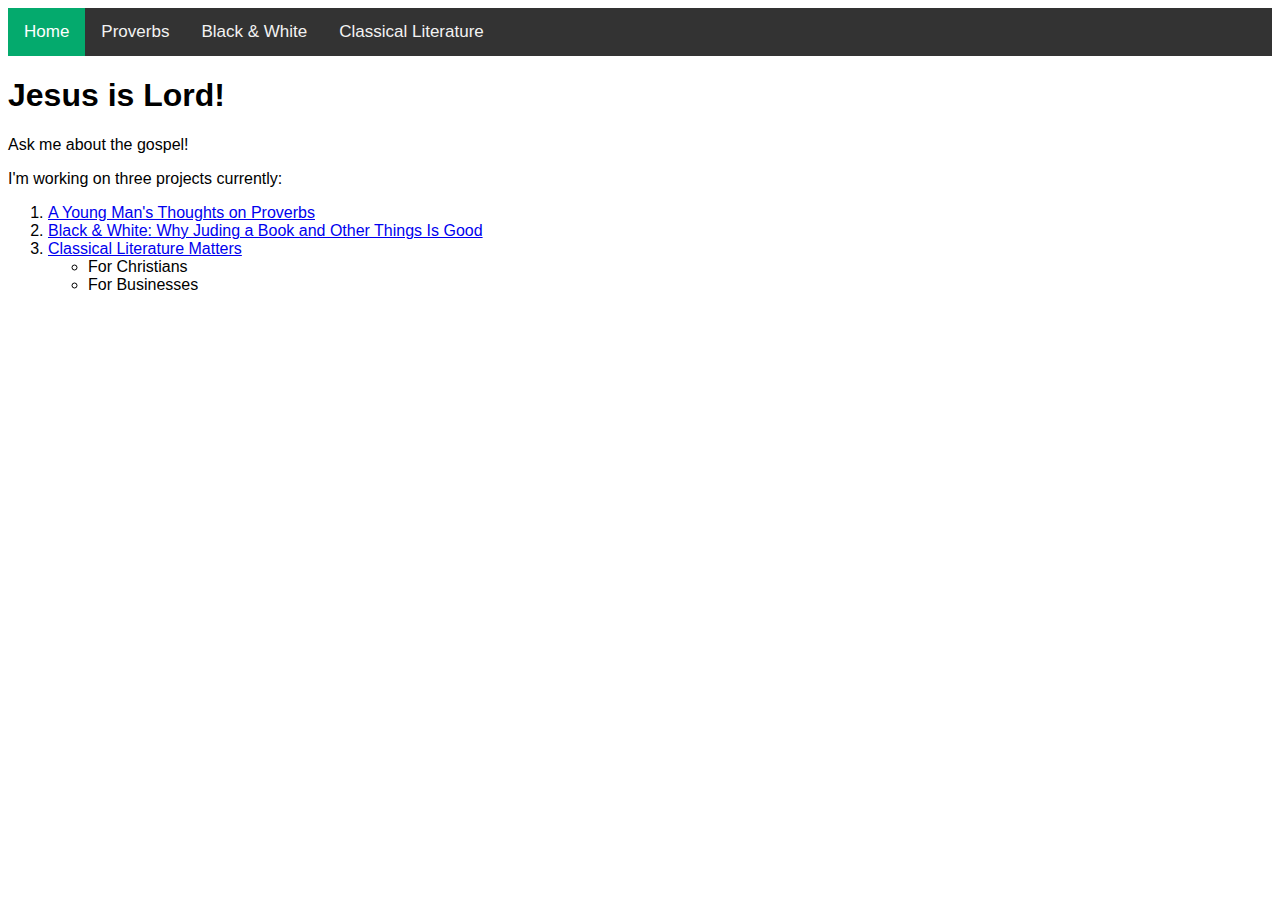
<file: index.html>
<!DOCTYPE html>
<html>
<head>
  <link rel="stylesheet" href="./stylesheet.css">
  <title>Just Jon Wright</title>
</head>
<body>
<div class="topnav">
  <a class="active" href="./index.html">Home</a>
  <a href="./a-young-mans-thoughts-on-proverbs.html">Proverbs</a>
  <a href="./black-and-white.html">Black & White</a>
  <a href="./classical-literature-matters.html">Classical Literature</a>
</div>
  <h1>Jesus is Lord!</h1>
  <p>Ask me about the gospel!</p>
  <p>I'm working on three projects currently:
    <ol>
      <li><a href=https://justjonwright.github.io/a-young-mans-thoughts-on-proverbs>A Young Man's Thoughts on Proverbs</a></li>
      <li><a href=https://justjonwright.github.io/black-and-white.html>Black & White: Why Juding a Book and Other Things Is Good</a></li>
      <li><a href=https://justjonwright.github.io/classical-literature-matters.html>Classical Literature Matters</a></li>
    <ul>
      <li>For Christians</li>
      <li>For Businesses</li>
    </ul>
    </ol>
  </p>
</body>
</html>
</file>
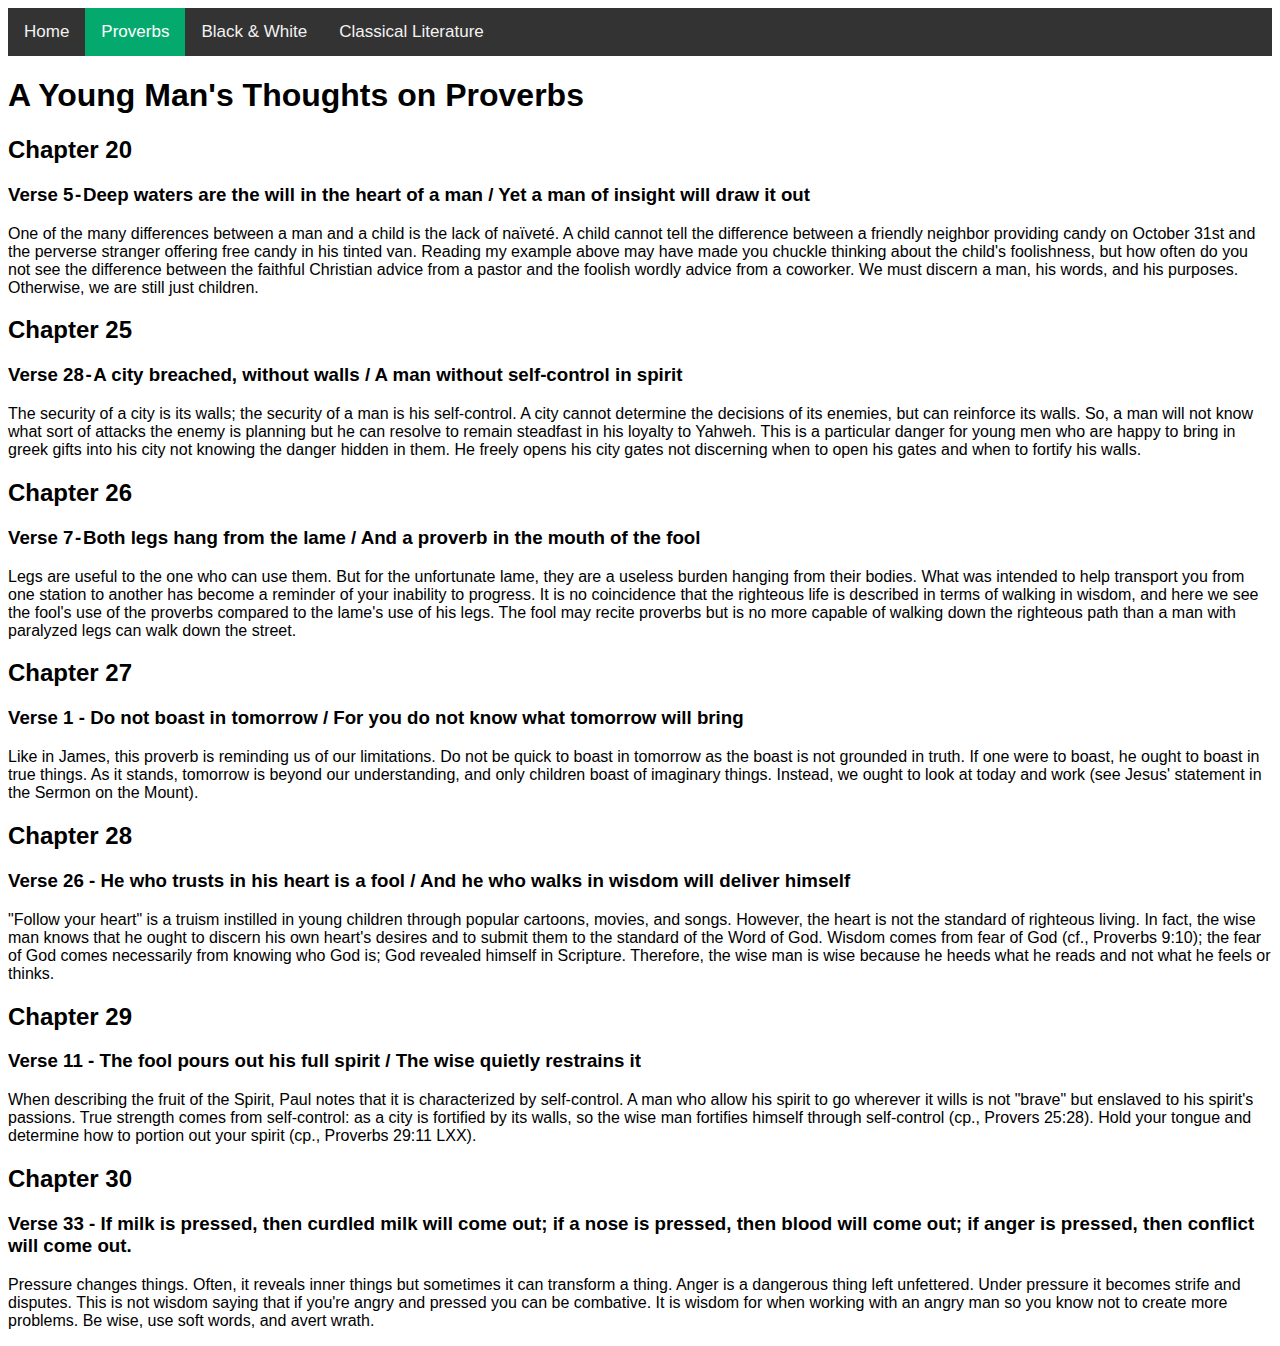
<file: a-young-mans-thoughts-on-proverbs.html>
<!DOCTYPE html>
<html>
<head>
  <link rel="stylesheet" href="./stylesheet.css">
  <title>Proverbs</title>
</head>
<body>
<div class="topnav">
  <a href="./index.html">Home</a>
  <a class="active" href="./a-young-mans-thoughts-on-proverbs.html">Proverbs</a>
  <a href="./black-and-white.html">Black & White</a>
  <a href="./classical-literature-matters.html">Classical Literature</a>
</div>
<h1>A Young Man's Thoughts on Proverbs</h1>
  <h2>Chapter 20</h2>
    <h3>Verse 5 - Deep waters are the will in the heart of a man / Yet a man of insight will draw it out</h3>
      <p>One of the many differences between a man and a child is the lack of naïveté. A child cannot tell the difference between a friendly neighbor providing candy on October 31st and the perverse stranger offering free candy in his tinted van. Reading my example above may have made you chuckle thinking about the child's foolishness, but how often do you not see the difference between the faithful Christian advice from a pastor and the foolish wordly advice from a coworker. We must discern a man, his words, and his purposes. Otherwise, we are still just children.</p>
  <h2>Chapter 25</h2>
    <h3>Verse 28 - A city breached, without walls / A man without self-control in spirit</h3>
      <p>The security of a city is its walls; the security of a man is his self-control. A city cannot determine the decisions of its enemies, but can reinforce its walls. So, a man will not know what sort of attacks the enemy is planning but he can resolve to remain steadfast in his loyalty to Yahweh. This is a particular danger for young men who are happy to bring in greek gifts into his city not knowing the danger hidden in them. He freely opens his city gates not discerning when to open his gates and when to fortify his walls.</p>
  <h2>Chapter 26</h2>
    <h3>Verse 7 - Both legs hang from the lame / And a proverb in the mouth of the fool</h3>
      <p>Legs are useful to the one who can use them. But for the unfortunate lame, they are a useless burden hanging from their bodies. What was intended to help transport you from one station to another has become a reminder of your inability to progress. It is no coincidence that the righteous life is described in terms of walking in wisdom, and here we see the fool's use of the proverbs compared to the lame's use of his legs. The fool may recite proverbs but is no more capable of walking down the righteous path than a man with paralyzed legs can walk down the street.</p>
  <h2>Chapter 27</h2>
    <h3>Verse 1 - Do not boast in tomorrow / For you do not know what tomorrow will bring</h3>
      <p>Like in James, this proverb is reminding us of our limitations. Do not be quick to boast in tomorrow as the boast is not grounded in truth. If one were to boast, he ought to boast in true things. As it stands, tomorrow is beyond our understanding, and only children boast of imaginary things. Instead, we ought to look at today and work (see Jesus' statement in the Sermon on the Mount).</p>
  <h2>Chapter 28</h2>
    <h3>Verse 26 - He who trusts in his heart is a fool / And he who walks in wisdom will deliver himself</h3>
      <p>"Follow your heart" is a truism instilled in young children through popular cartoons, movies, and songs. However, the heart is not the standard of righteous living. In fact, the wise man knows that he ought to discern his own heart's desires and to submit them to the standard of the Word of God. Wisdom comes from fear of God (cf., Proverbs 9:10); the fear of God comes necessarily from knowing who God is; God revealed himself in Scripture. Therefore, the wise man is wise because he heeds what he reads and not what he feels or thinks.</p>
  <h2>Chapter 29</h2>
    <h3>Verse 11 - The fool pours out his full spirit / The wise quietly restrains it</h3>
      <p>When describing the fruit of the Spirit, Paul notes that it is characterized by self-control. A man who allow his spirit to go wherever it wills is not "brave" but enslaved to his spirit's passions. True strength comes from self-control: as a city is fortified by its walls, so the wise man fortifies himself through self-control (cp., Provers 25:28). Hold your tongue and determine how to portion out your spirit (cp., Proverbs 29:11 LXX).</p>
  <h2>Chapter 30</h2>
    <h3>Verse 33 - If milk is pressed, then curdled milk will come out; if a nose is pressed, then blood will come out; if anger is pressed, then conflict will come out.</h3>
      <p>Pressure changes things. Often, it reveals inner things but sometimes it can transform a thing. Anger is a dangerous thing left unfettered. Under pressure it becomes strife and disputes. This is not wisdom saying that if you're angry and pressed you can be combative. It is wisdom for when working with an angry man so you know not to create more problems. Be wise, use soft words, and avert wrath.</p>
</body>
</html>
</file>
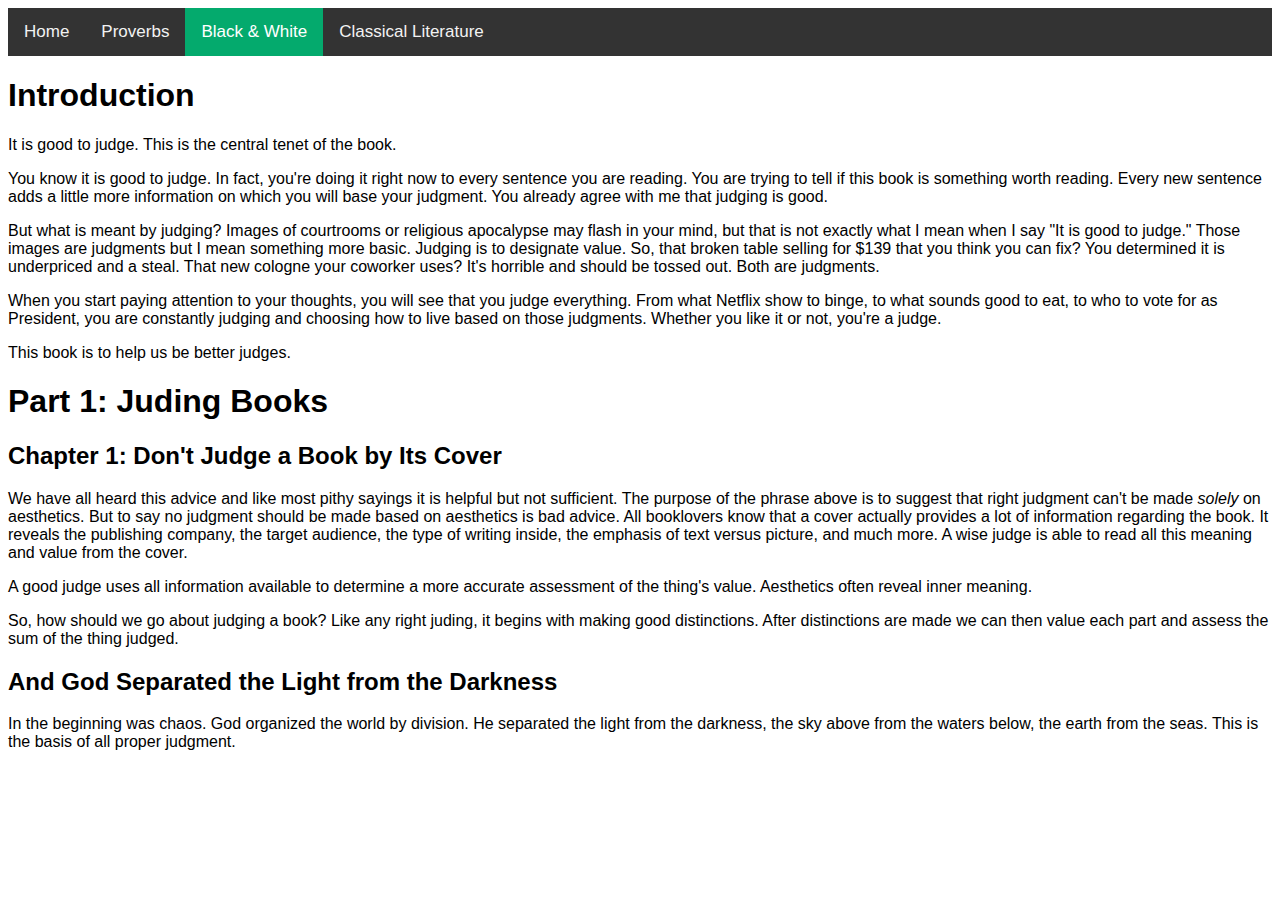
<file: black-and-white.html>
<!DOCTYPE html>
<html>
<head>
  <link rel="stylesheet" href="./stylesheet.css">
  <title>Black & White</title>
</head>
  <body>
    <div class="topnav">
      <a href="./index.html">Home</a>
      <a href="./a-young-mans-thoughts-on-proverbs.html">Proverbs</a>
      <a class="active" href="./black-and-white.html">Black & White</a>
      <a href="./classical-literature-matters.html">Classical Literature</a>
    </div>
    <h1>Introduction</h1>
      <p>It is good to judge. This is the central tenet of the book.</p>
      <p>You know it is good to judge. In fact, you're doing it right now to every sentence you are reading. You are trying to tell if this book is something worth reading. Every new sentence adds a little more information on which you will base your judgment. You already agree with me that judging is good.</p>
      <p>But what is meant by judging? Images of courtrooms or religious apocalypse may flash in your mind, but that is not exactly what I mean when I say "It is good to judge." Those images are judgments but I mean something more basic. Judging is to designate value. So, that broken table selling for $139 that you think you can fix? You determined it is underpriced and a steal. That new cologne your coworker uses? It's horrible and should be tossed out. Both are judgments.</p>
      <p>When you start paying attention to your thoughts, you will see that you judge everything. From what Netflix show to binge, to what sounds good to eat, to who to vote for as President, you are constantly judging and choosing how to live based on those judgments. Whether you like it or not, you're a judge.</p>
      <p>This book is to help us be better judges.</p>
    <h1>Part 1: Juding Books</h1>
      <h2>Chapter 1: Don't Judge a Book by Its Cover</h2>
        <p>We have all heard this advice and like most pithy sayings it is helpful but not sufficient. The purpose of the phrase above is to suggest that right judgment can't be made <em>solely</em> on aesthetics. But to say no judgment should be made based on aesthetics is bad advice. All booklovers know that a cover actually provides a lot of information regarding the book. It reveals the publishing company, the target audience, the type of writing inside, the emphasis of text versus picture, and much more. A wise judge is able to read all this meaning and value from the cover.</p>
        <p class="quote">A good judge uses all information available to determine a more accurate assessment of the thing's value. Aesthetics often reveal inner meaning.</p>
        <p>So, how should we go about judging a book? Like any right juding, it begins with making good distinctions. After distinctions are made we can then value each part and assess the sum of the thing judged.</p>
      <h2>And God Separated the Light from the Darkness</h2>
        <p>In the beginning was chaos. God organized the world by division. He separated the light from the darkness, the sky above from the waters below, the earth from the seas. This is the basis of all proper judgment.</p>
  </body>
</html>
</file>
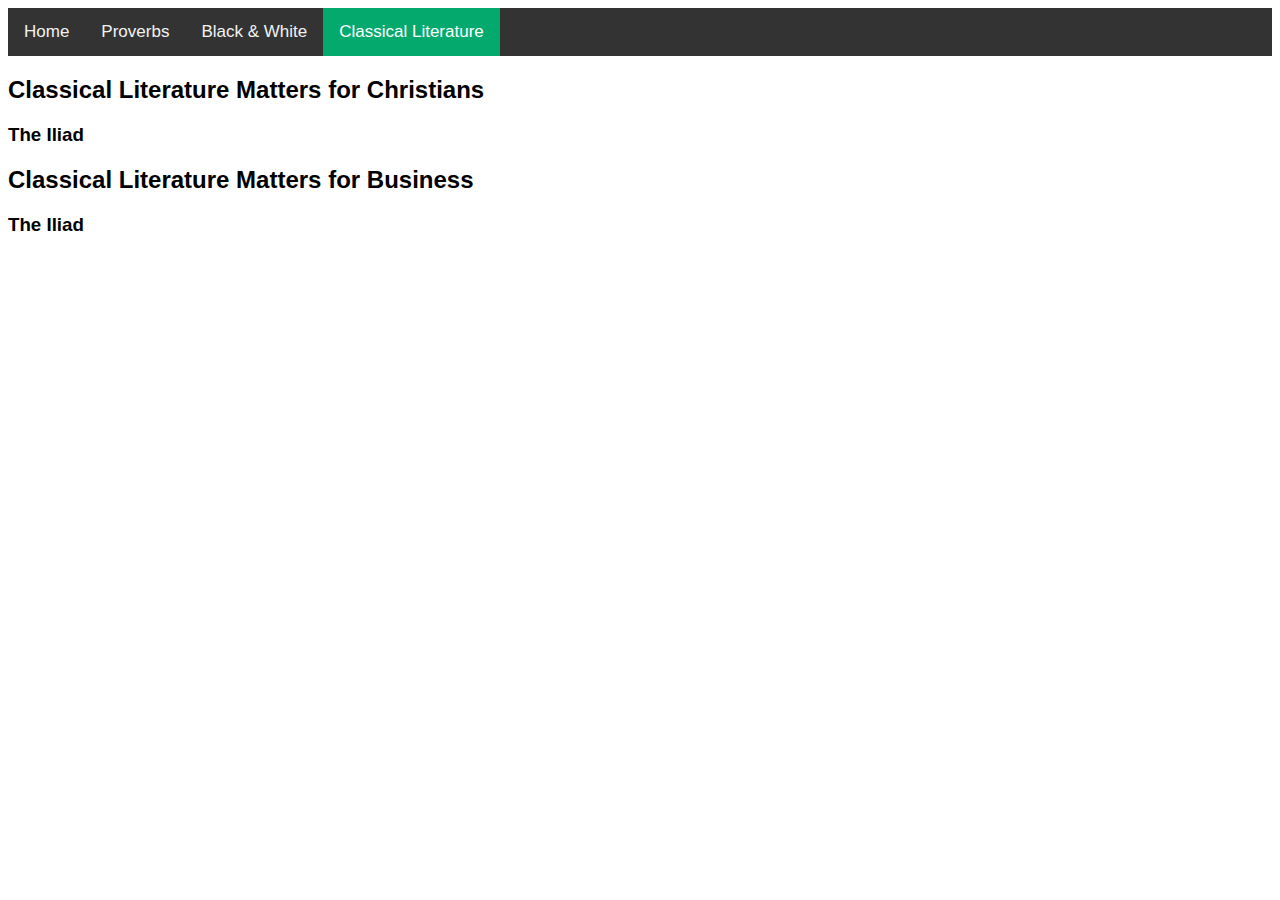
<file: classical-literature-matters.html>
<!DOCTYPE html>
<html>
<head>
  <link rel="stylesheet" href="./stylesheet.css">
  <title>Classical Literature</title>
</head>
<body>
  <div class="topnav">
    <a href="./index.html">Home</a>
    <a href="./a-young-mans-thoughts-on-proverbs.html">Proverbs</a>
    <a href="./black-and-white.html">Black & White</a>
    <a class="active" href="./classical-literature-matters.html">Classical Literature</a>
  </div>
  <h2>Classical Literature Matters for Christians</h2>
  <h3>The Iliad</h3>
  <h2>Classical Literature Matters for Business</h2>
  <h3>The Iliad</h3>
</body>
</html>
</file>
<file: stylesheet.css>
* {
  font-family: Helvetica, Verdana, sans-serif;
}

.topnav {
  overflow: hidden;
  background-color: #333;
}

.topnav a {
  float: left;
  color: #f2f2f2;
  text-align: center;
  padding: 14px 16px;
  text-decoration: none;
  font-size: 17px;
}

.topnav a:hover {
  background-color: #ddd;
  color: black;
}

.topnav a.active {
  background-color: #04AA6D;
  color: white;
}

body {
  background-color: hsl(0, 0%, 100%)
}
</file>
